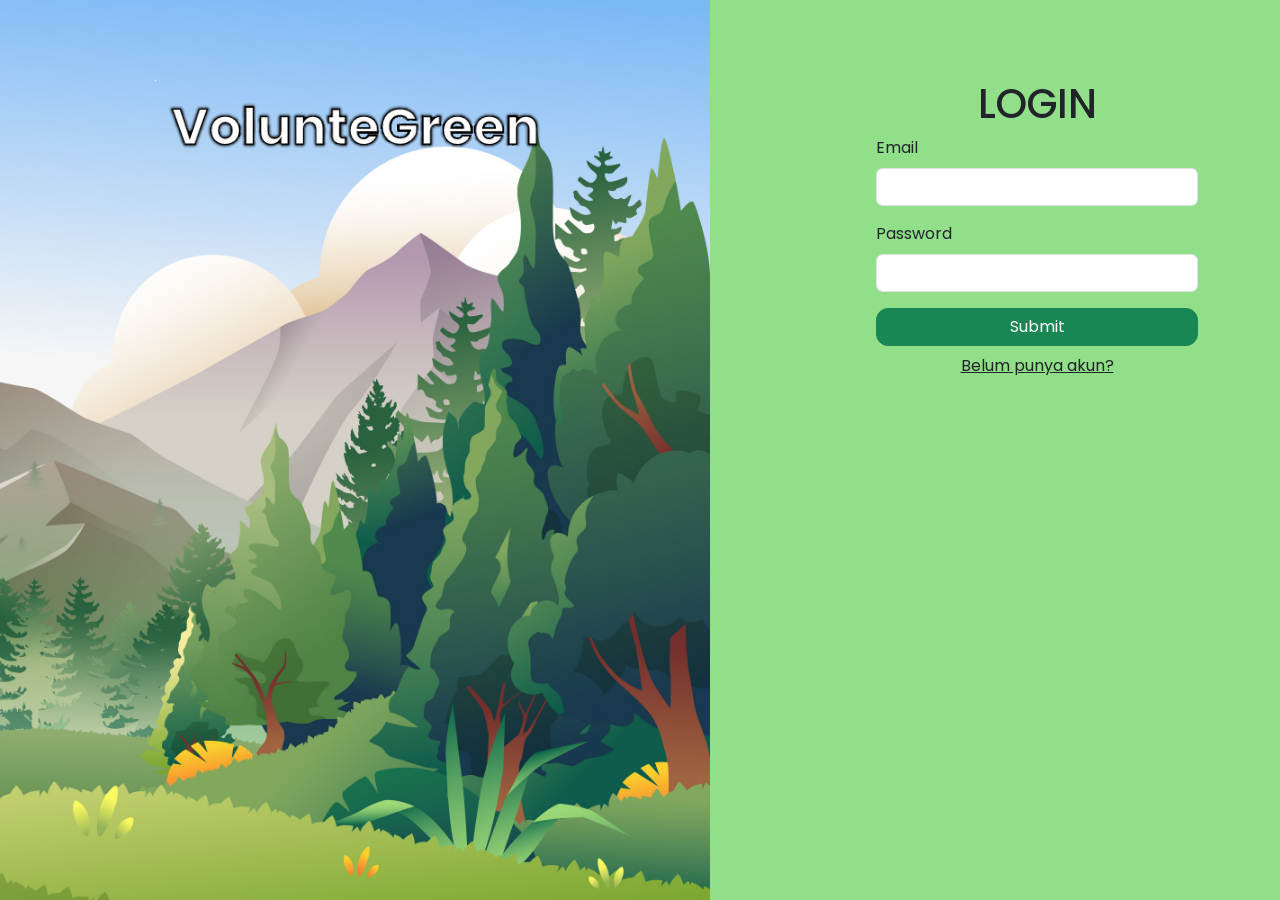
<file: index.html>
<!DOCTYPE html>
<html lang="en">
<head>
    <meta charset="UTF-8">
    <meta http-equiv="X-UA-Compatible" content="IE=edge">
    <meta name="viewport" content="width=device-width, initial-scale=1.0">
    <title>Halaman awal</title>
</head>
<body>
    <button onclick="logout()">Logout BRo!</button>
    <script src="./assets/js/index.js"></script>
</body>
</html>
</file>
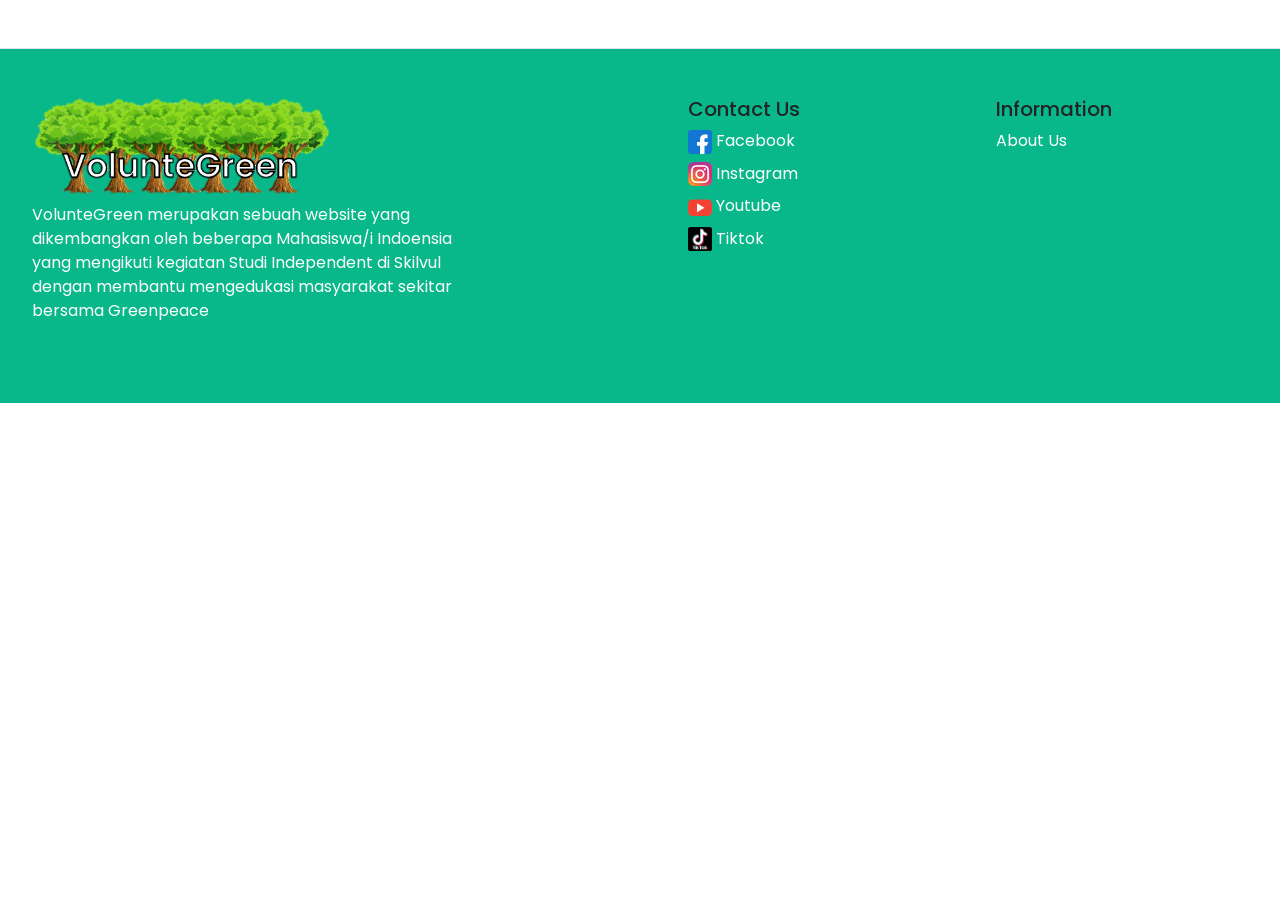
<file: footer.html>
<!DOCTYPE html>
<html lang="en">
  <head>
    <meta charset="UTF-8">
    <meta http-equiv="X-UA-Compatible" content="IE=edge">
    <meta name="viewport" content="width=device-width, initial-scale=1.0">
    <link href="https://cdn.jsdelivr.net/npm/bootstrap@5.2.2/dist/css/bootstrap.min.css" rel="stylesheet" integrity="sha384-Zenh87qX5JnK2Jl0vWa8Ck2rdkQ2Bzep5IDxbcnCeuOxjzrPF/et3URy9Bv1WTRi" crossorigin="anonymous">
    
    <script src="https://cdn.jsdelivr.net/npm/bootstrap@5.2.2/dist/js/bootstrap.bundle.min.js" integrity="sha384-OERcA2EqjJCMA+/3y+gxIOqMEjwtxJY7qPCqsdltbNJuaOe923+mo//f6V8Qbsw3" crossorigin="anonymous"></script>
    <link rel="stylesheet" href="./assets/css/footer.css">
    <title>VolunteGreen</title>
  </head>
  <body  id="bg-img">
    <!-- Footer -->

        <footer class="row row-cols-1 row-cols-sm-2 row-cols-md-5 py-5 my-5 border-top">
          <div class="col mb-3 footer-title">
            <img src="assets/VolunteGreen-logo.png" alt="" width="300rem">
            <p class="text-white "> VolunteGreen merupakan sebuah website yang dikembangkan oleh beberapa Mahasiswa/i Indoensia yang mengikuti kegiatan Studi Independent di Skilvul dengan membantu mengedukasi masyarakat sekitar bersama Greenpeace</p>
          </div>
      

      
          <div class="col mb-3 footer-items">
            <h5>Contact Us</h5>
            <ul class="nav flex-column">
              <li class="nav-item mb-2"><a href="#" class="nav-link p-0 text-white"> <img src="assets/png-24/facebook-24x24-721949.png" alt="facebook"> Facebook</a></li>
              <li class="nav-item mb-2"><a href="#" class="nav-link p-0 text-white"> <img src="assets/png-24/instagram.png" alt="instagram"> Instagram</a></li>
              <li class="nav-item mb-2"><a href="#" class="nav-link p-0 text-white"> <img src="assets/png-24/youtube-24x24-721990.png" alt="youtube"> Youtube</a></li>
              <li class="nav-item mb-2"><a href="#" class="nav-link p-0 text-white"> <img src="assets/png-24/tik-tok-logo-33090.png" alt="tiktok" width="24rem"> Tiktok</a></li>
            </ul>
          </div>
      
          <div class="col mb-3 footer-items">
            <h5>Information</h5>
            <ul class="nav flex-column">
              <li class="nav-item mb-2"><a href="#" class="nav-link p-0 text-white">About Us</a></li>
            </ul>
          </div>
        </footer>
  </body>
</html>
</file>
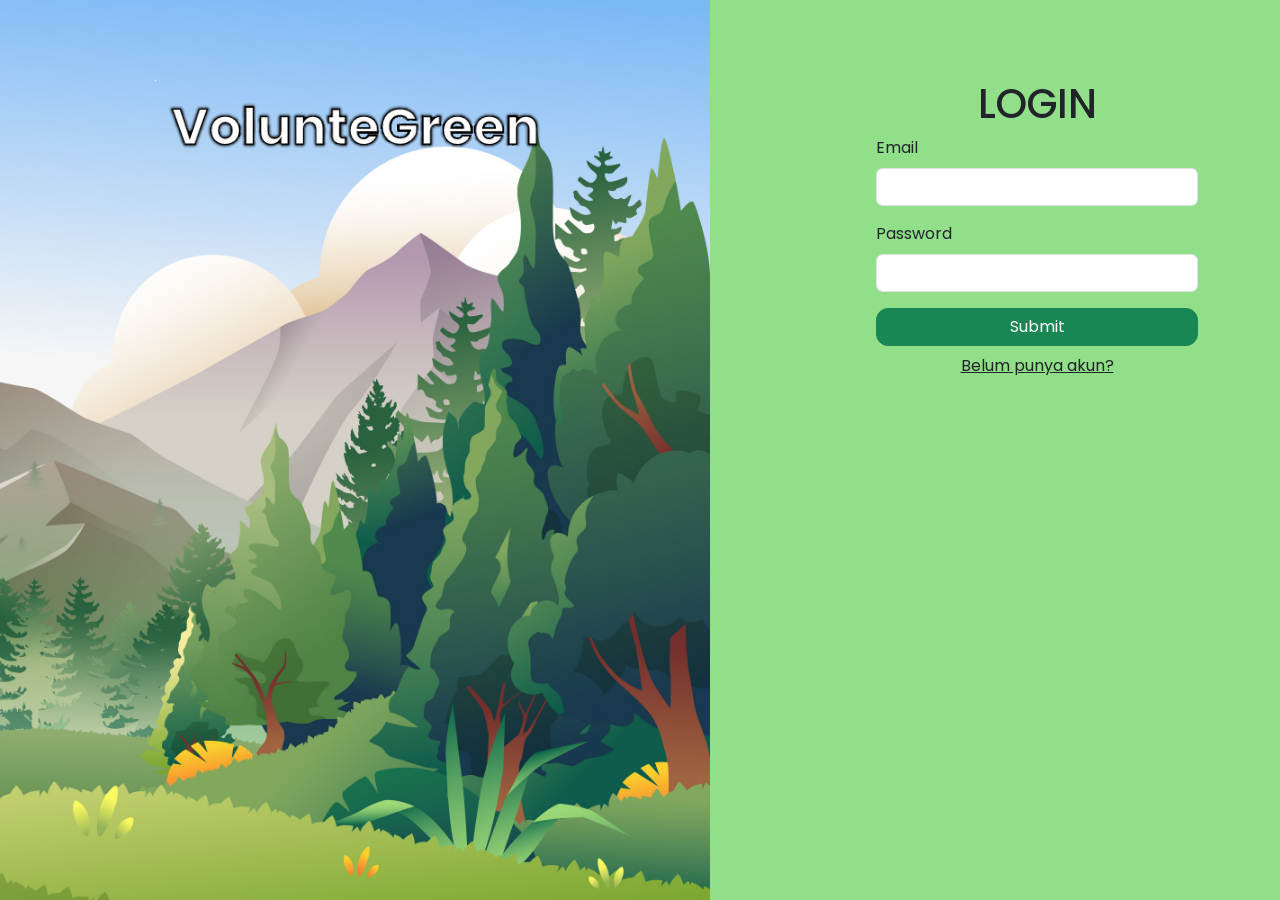
<file: login.html>
<!DOCTYPE html>
<html lang="en">
<head>
    <meta charset="UTF-8">
    <meta http-equiv="X-UA-Compatible" content="IE=edge">
    <meta name="viewport" content="width=device-width, initial-scale=1.0">
    <link href="https://cdn.jsdelivr.net/npm/bootstrap@5.2.2/dist/css/bootstrap.min.css" rel="stylesheet" integrity="sha384-Zenh87qX5JnK2Jl0vWa8Ck2rdkQ2Bzep5IDxbcnCeuOxjzrPF/et3URy9Bv1WTRi" crossorigin="anonymous">
    
    <script src="https://cdn.jsdelivr.net/npm/bootstrap@5.2.2/dist/js/bootstrap.bundle.min.js" integrity="sha384-OERcA2EqjJCMA+/3y+gxIOqMEjwtxJY7qPCqsdltbNJuaOe923+mo//f6V8Qbsw3" crossorigin="anonymous"></script>
    <link rel="stylesheet" href="./assets/css/style.css">
    <title>VolunteGreen</title>
</head>
<body  id="bg-img">
    <!-- Form -->
    <section class="container">
        <div class="row">
            <div class="col text-center" >
              <img src="assets/logo.png" alt="logo" width="400rem">
            </div>
            <div class="col">
                <form id="form">
                    <h1 class="text-center">LOGIN</h1>
                    <div class="mb-3">
                      <label for="email-login" class="form-label">Email</label>
                      <input type="email" class="form-control" id="email-login" aria-describedby="emailHelp">
                    </div>
                    <div class="mb-3">
                      <label for="password-login" class="form-label">Password</label>
                      <input type="password" class="form-control" id="password-login">
                    </div>
                    <div class="text-center d-grid gap-2">
                      <button type="submit" class="btn btn-success" style="--bs-bg-opacity: .5;" id="btn-login">Submit</button>
                      <a href="register.html" class="text-dark"><p>Belum punya akun?</p></a>
                    </div> 
                </form>
            </div>
        </div>
    </section>
    <script src="/assets/js/login.js"></script>
</body>
</html>
</file>
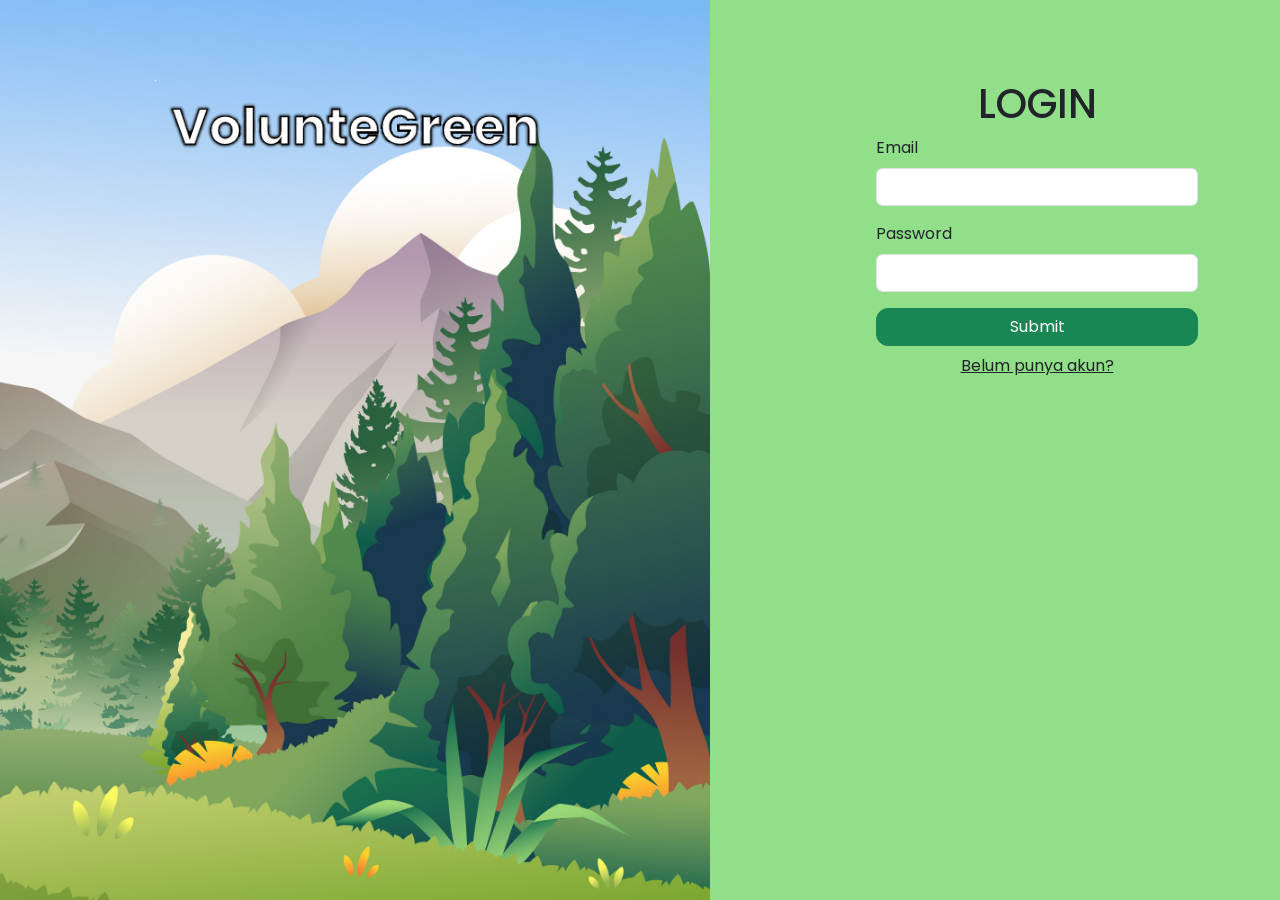
<file: logout.html>
<!DOCTYPE html>
<html lang="en">
<head>
    <meta charset="UTF-8">
    <meta http-equiv="X-UA-Compatible" content="IE=edge">
    <meta name="viewport" content="width=device-width, initial-scale=1.0">
    <title>Halaman awal</title>
</head>
<body>
    <button onclick="logout()">Logout BRo!</button>
    <script src="./assets/js/logout.js"></script>
</body>
</html>
</file>
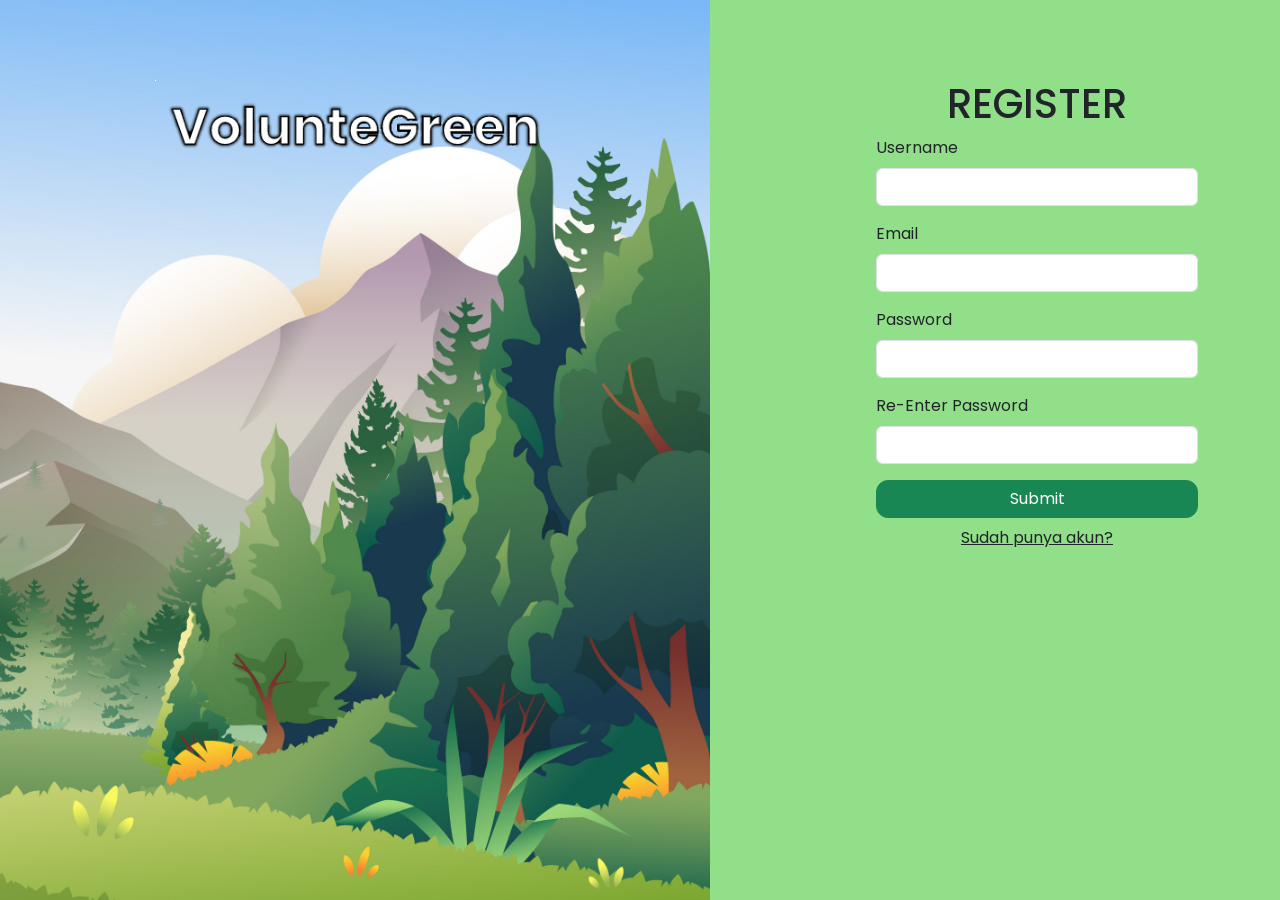
<file: register.html>
<!DOCTYPE html>
<html lang="en">
<head>
    <meta charset="UTF-8">
    <meta http-equiv="X-UA-Compatible" content="IE=edge">
    <meta name="viewport" content="width=device-width, initial-scale=1.0">
    <link href="https://cdn.jsdelivr.net/npm/bootstrap@5.2.2/dist/css/bootstrap.min.css" rel="stylesheet" integrity="sha384-Zenh87qX5JnK2Jl0vWa8Ck2rdkQ2Bzep5IDxbcnCeuOxjzrPF/et3URy9Bv1WTRi" crossorigin="anonymous">
    
    <script src="https://cdn.jsdelivr.net/npm/bootstrap@5.2.2/dist/js/bootstrap.bundle.min.js" integrity="sha384-OERcA2EqjJCMA+/3y+gxIOqMEjwtxJY7qPCqsdltbNJuaOe923+mo//f6V8Qbsw3" crossorigin="anonymous"></script>
    <link rel="stylesheet" href="./assets/css/style.css">
    <title>VolunteGreen</title>
</head>
<body  id="bg-img">
    <!-- Form -->
    <section class="container">
        <div class="row">
            <div class="col text-center" >
              <img src="assets/logo.png" alt="logo" width="400rem">
            </div>
            <div class="col">
                <form id="form">
                    <h1 class="text-center">REGISTER</h1>
                    <div class="mb-3">
                        <label for="Uname-regis" class="form-label">Username</label>
                        <input type="text" class="form-control" id="Uname-regis">
                    </div>
                    <div class="mb-3">
                      <label for="email-regis" class="form-label">Email</label>
                      <input type="email" class="form-control" id="email-regis" aria-describedby="emailHelp">
                    </div>
                    <div class="mb-3">
                      <label for="password1-regis" class="form-label">Password</label>
                      <input type="password" class="form-control" id="password1-regis">
                    </div>
                    <div class="mb-3">
                      <label for="password2-regis" class="form-label"  onclick="logout()">Re-Enter Password</label>
                      <input type="password" class="form-control" id="password2-regis">
                    </div>
                    <div class="text-center d-grid gap-2">
                      <button type="submit" class="btn btn-success" style="--bs-bg-opacity: .5;" id="btn-regis">Submit</button>
                      <a href="login.html" class="text-dark"><p>Sudah  punya akun?</p></a>
                    </div> 
                </form>
            </div>
        </div>
    </section>
    <!-- <script src="./assets/js/index.js"></script> -->
    <script src="./assets/js/register.js"></script>
</body>
</html>
</file>
<file: assets/css/footer.css>
@import url('https://fonts.googleapis.com/css2?family=Poppins:ital,wght@0,100;0,200;0,300;0,400;0,500;0,600;0,700;0,800;0,900;1,100;1,200;1,300;1,400;1,500;1,600;1,700;1,800;1,900&display=swap');
*{
    font-family: 'Poppins', sans-serif;
}
footer{
    display: flex;
    align-content: flex-end;
    background-color: #08B88A;
    width: 86.1rem;
}
.footer-title{
    margin-right: 9em;
    margin-left: 2em;
    width: 30rem;
    align-items: center;
}
.footer-items{
    margin-left: 2em;
}

@media only screen and (max-width: 1000px) {
    /* For mobile phones: */
    .footer-title{
        margin-right: 3em;
        margin-left: 2em;
        width: 20rem;
        align-items: center;
    }
    .footer-items{
        margin-left: 2em;
    }
  }
</file>
<file: assets/css/style.css>
@import url('https://fonts.googleapis.com/css2?family=Poppins:ital,wght@0,100;0,200;0,300;0,400;0,500;0,600;0,700;0,800;0,900;1,100;1,200;1,300;1,400;1,500;1,600;1,700;1,800;1,900&display=swap');
*{
    font-family: 'Poppins', sans-serif;
}
#bg-img{
    background-image: url(../Mountain.jpg);
    background-repeat: no-repeat;
    background-attachment: fixed;
    background-size: cover;
    background-position:-50vw;
}
body{
    /* display: flex; */
    background-color: #91DF89;
    background-position: 40vw;
}
.container{
    margin-top: 5rem;
}
form{
    margin-left: 14em;
    display: grid;
    align-items: center;
    justify-content: center;
}
.title{
    margin-top: 50%;
    margin-left: 25%;
}
.btn{
    border-radius: 12px;
    display: flex;
    justify-content: center;
    align-items: center;
}
@media only screen and (max-width: 768px) {
    /* For mobile phones: */
    #bg-img{
        background-image: url(assets/Mountain.jpg);
        background-repeat: no-repeat;
        background-attachment: fixed;
        background-size: cover;
        background-position: 0em;
    }
}
@media only screen and (max-width: 1100px) {
    /* For mobile phones: */
    form{
        margin-left: auto;
    }
}
</file>
